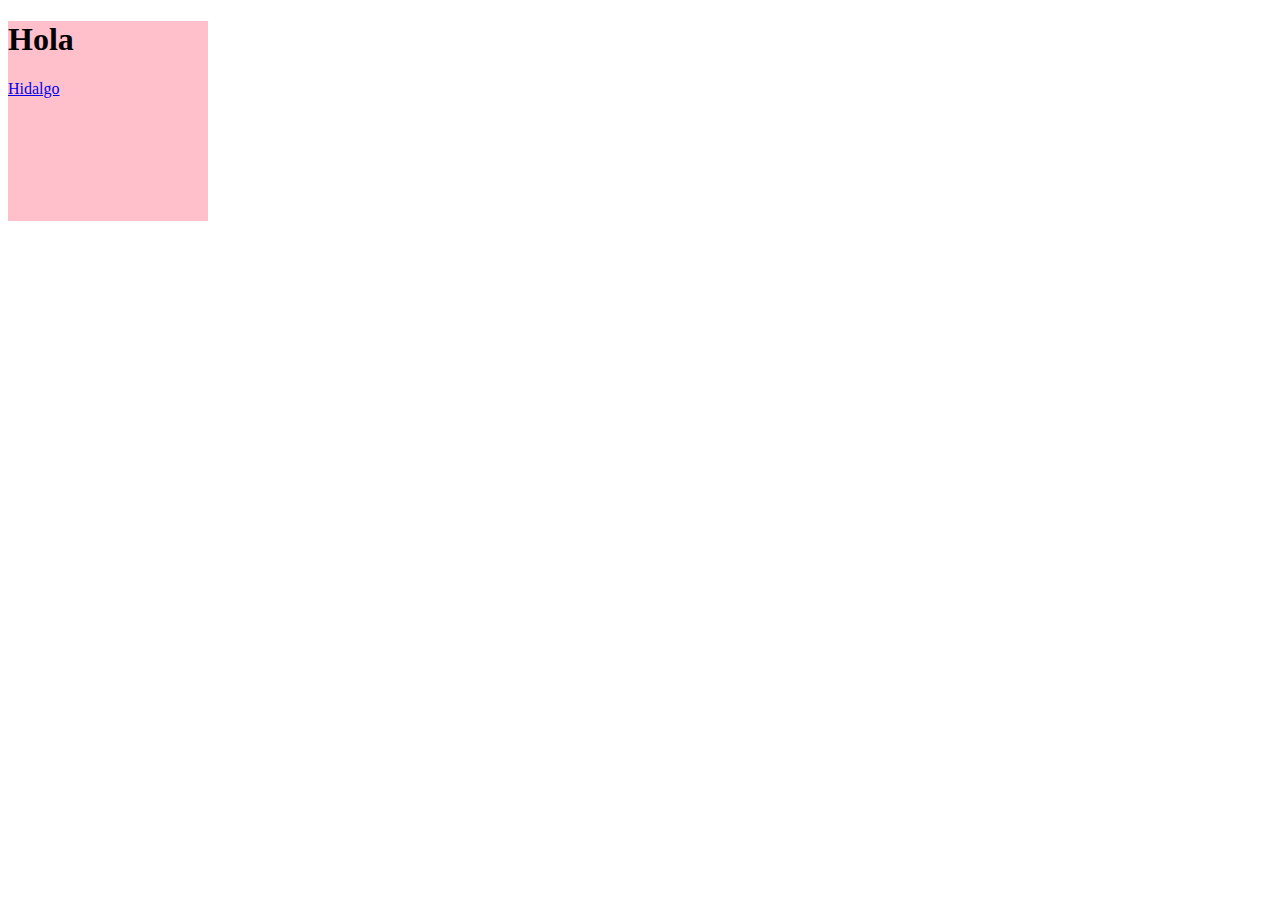
<file: Semana1/index.html>
<!DOCTYPE html>
<html>
<head>
	<meta charset="utf-8">
	<meta lang="es-MX">
	<title>Martes</title>
	<link rel="stylesheet" type="text/css" href="./estilos.css">
</head>
<body>
	<div>
		<h1>Hola</h1>
		<a href="www.hidalgo.gob.mx" target="_blank">Hidalgo</a>
	</div>
</body>
</html>
</file>
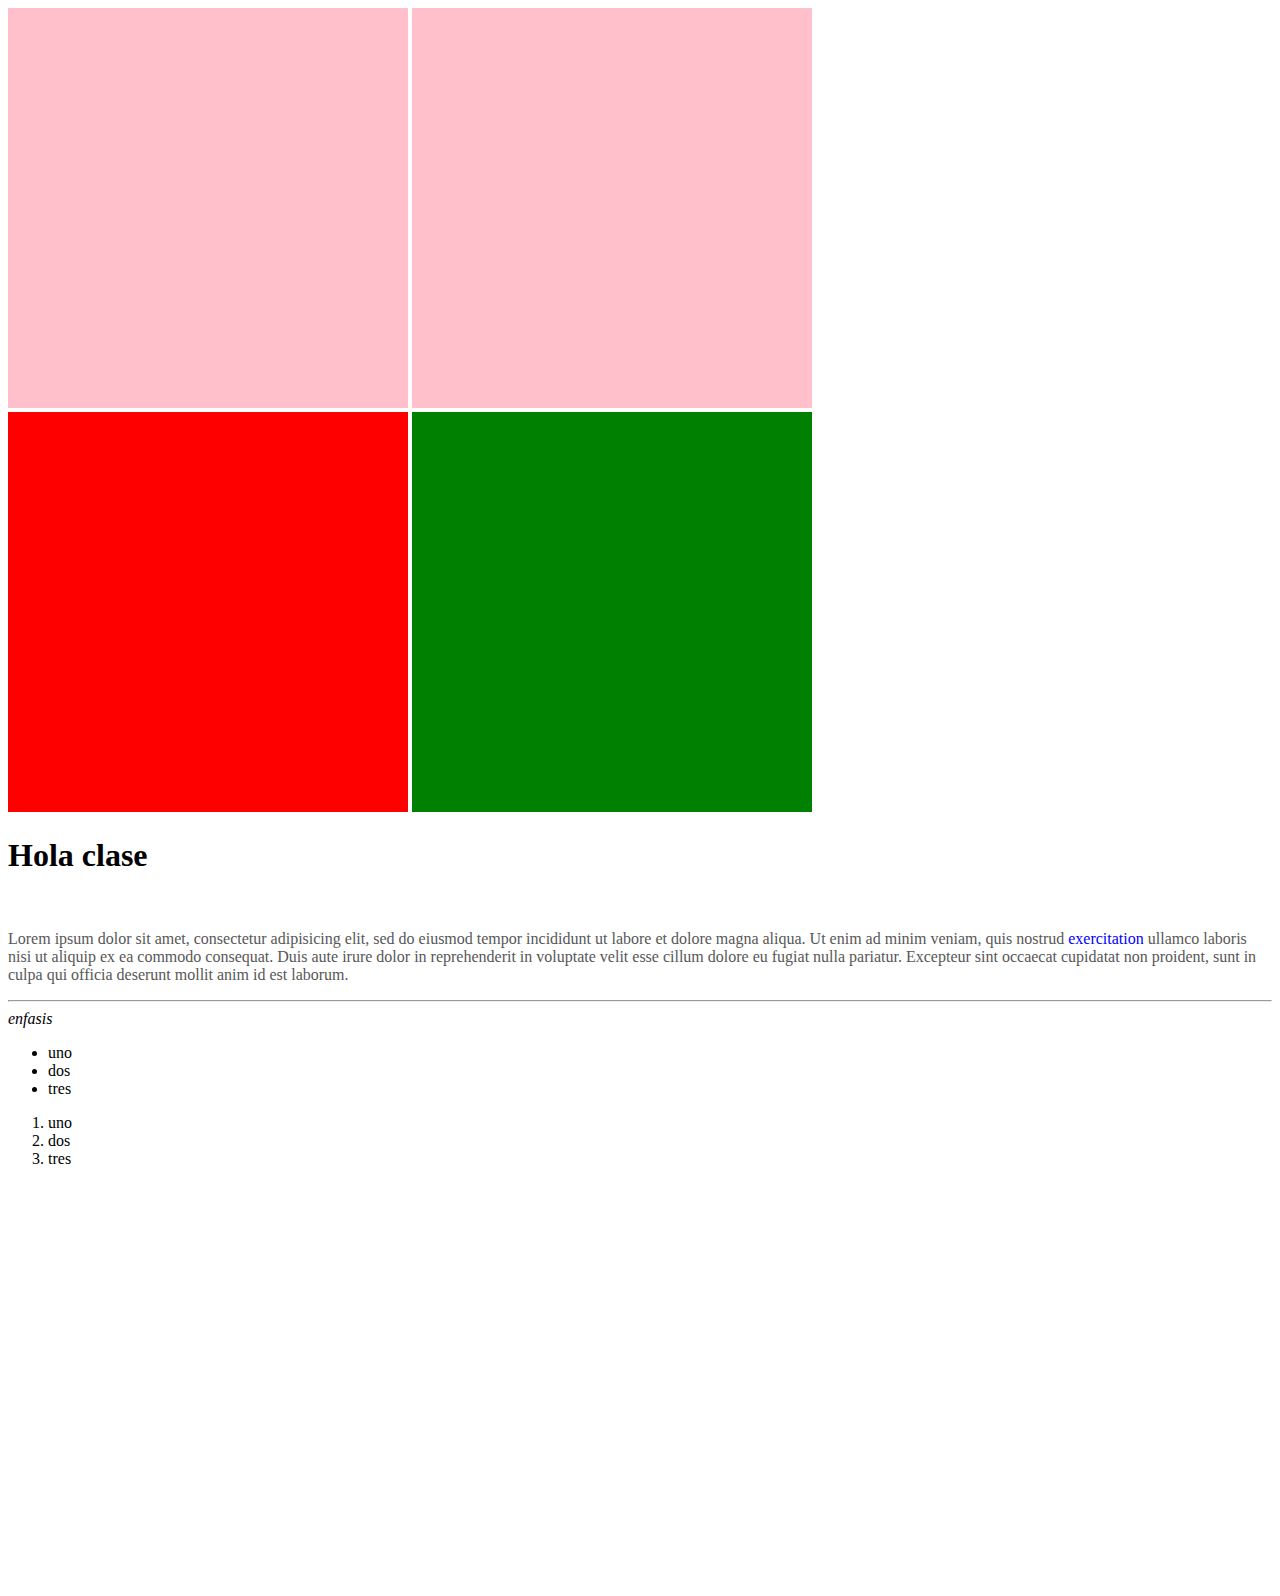
<file: Semana2/cuadro.html>
<!DOCTYPE html>
<html>
<head>
	<link rel="shortcut icon" href="https://images.uline.com/is/image//content/dam/images/S/S21500/S-21118.jpg">
	<meta lang="es-MX">
	<meta charset="UTF-8">
	<title>Martes</title>
	<link rel="stylesheet" type="text/css" href="./estilo.css">
	<meta name="description" content="Hola como estan">
</head>
<body>
	<div>
		<div class="cuadrados"></div>
		<div class="cuadrados"></div>
	</div>
	<div>
		<div id="rojo"></div>
		<div id="verde"></div>
	</div>
	<h1>Hola clase</h1><br/>
	<p class="textom">Lorem ipsum dolor sit amet, consectetur adipisicing elit, sed do eiusmod
	tempor incididunt ut labore et dolore magna aliqua. Ut enim ad minim veniam,
	quis nostrud <span class="textoa">exercitation</span> ullamco laboris nisi ut aliquip ex ea commodo
	consequat. Duis aute irure dolor in reprehenderit in voluptate velit esse
	cillum dolore eu fugiat nulla pariatur. Excepteur sint occaecat cupidatat non
	proident, sunt in culpa qui officia deserunt mollit anim id est laborum.</p>
	<hr/>
	<em>enfasis</em>
	<ul>
		<li>uno</li>
		<li>dos</li>
		<li>tres</li>
	</ul>
	<ol>
		<li>uno</li>
		<li>dos</li>
		<li>tres</li>
	</ol>
	<iframe width="80%" height="400" src="https://www.youtube.com/embed/0Rp0N_FkS50" frameborder="0" allow="accelerometer; autoplay; encrypted-media; gyroscope; picture-in-picture" allowfullscreen></iframe>
</body>
</html>
</file>
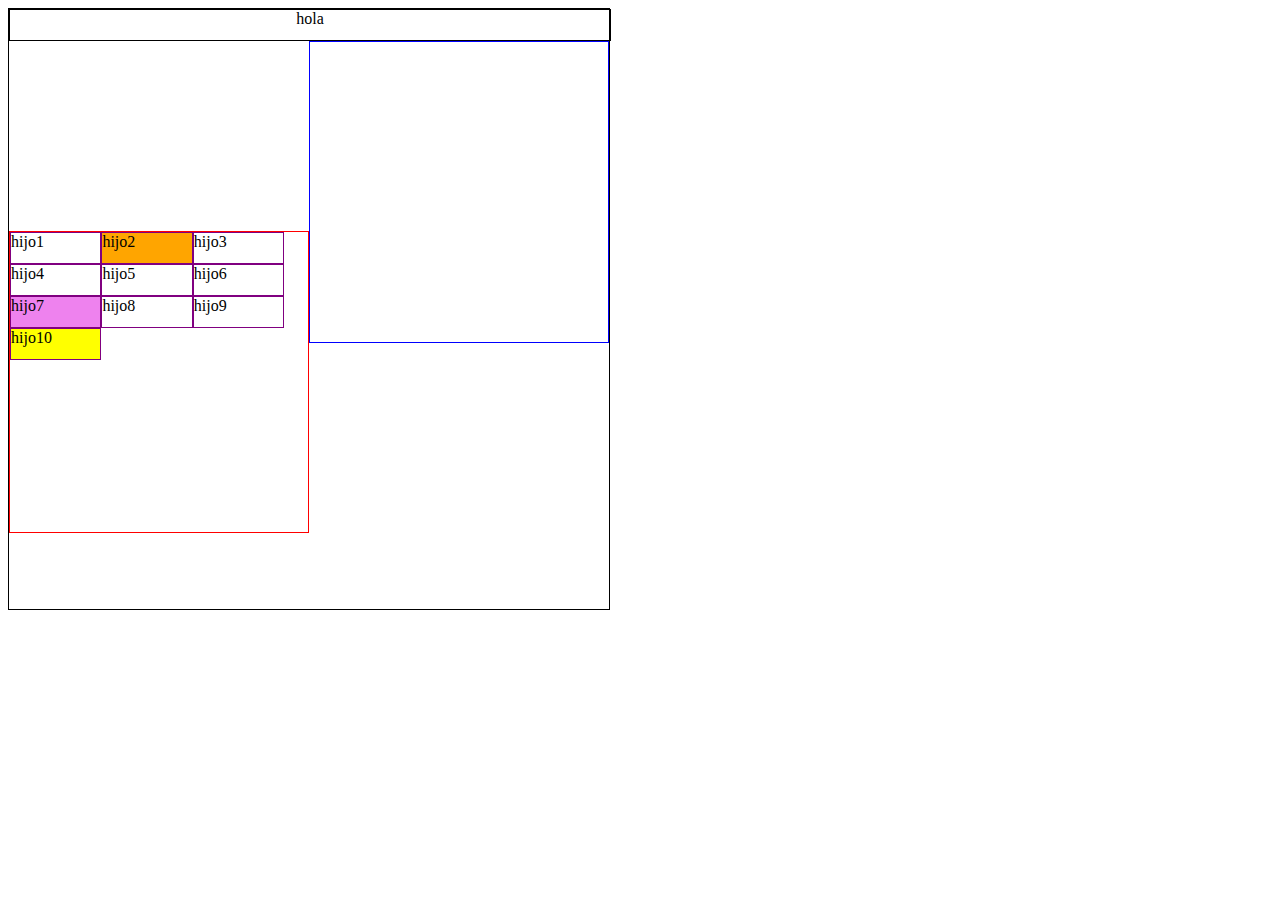
<file: semana3/javascript.html>
<!DOCTYPE html>
<html lang="es">
<head>
	<title>Martes</title>
</head>
<body>
 	<script type="text/javascript">
		var contador = 1;
 		const CrearHijo = function(){
 			const nuevo_hijo = document.createElement("div");
 			nuevo_hijo.style.width = "30%";
 			nuevo_hijo.style.height = "30px";
 			nuevo_hijo.style.border = "1px solid purple";
 			nuevo_hijo.style.display = "inline-block";
 			nuevo_hijo.innerText = "hijo" + contador;
 			contador++;
 			return nuevo_hijo;
 		}
 		const contenedor = document.createElement("div");
 		contenedor.style.width = "600px";
 		contenedor.style.height = "600px";
 		contenedor.style.border = "1px solid black";

 		const titulo = contenedor.cloneNode(true);
 		titulo.style.height = "30px";
 		titulo.innerText = "hola";
 		titulo.style.textAlign = "center";

 		const divizq = document.createElement("div");
 		divizq.style.width = "298px";
 		divizq.style.height = "300px";
 		divizq.style.border = "1px solid red";
 		divizq.style.display = "inline-block";

 		const condicional = 10;
 		const num_aleatorio = Math.floor(Math.random()*10);	
 		for (var variable = 1; variable <= condicional; variable++) {
 			var hijo_automatico = CrearHijo();

 			divizq.appendChild(hijo_automatico);
 			if(variable === 10){
 				hijo_automatico.style.backgroundColor = "yellow";
 			}
 			else if(variable === 2){
 				hijo_automatico.style.backgroundColor = "orange";
 			}
 			if (variable === num_aleatorio){
 				hijo_automatico.style.backgroundColor = "violet";
 			}
 		}

 		const divder = document.createElement("div");
 		divder.style.width = "298px";
 		divder.style.height = "300px";
 		divder.style.border = "1px solid blue";
 		divder.style.display = "inline-block";


 		contenedor.appendChild(titulo);
 		contenedor.appendChild(divizq);
 		contenedor.appendChild(divder);
 		document.body.appendChild(contenedor);
 	</script>
</body>
</html>
</file>
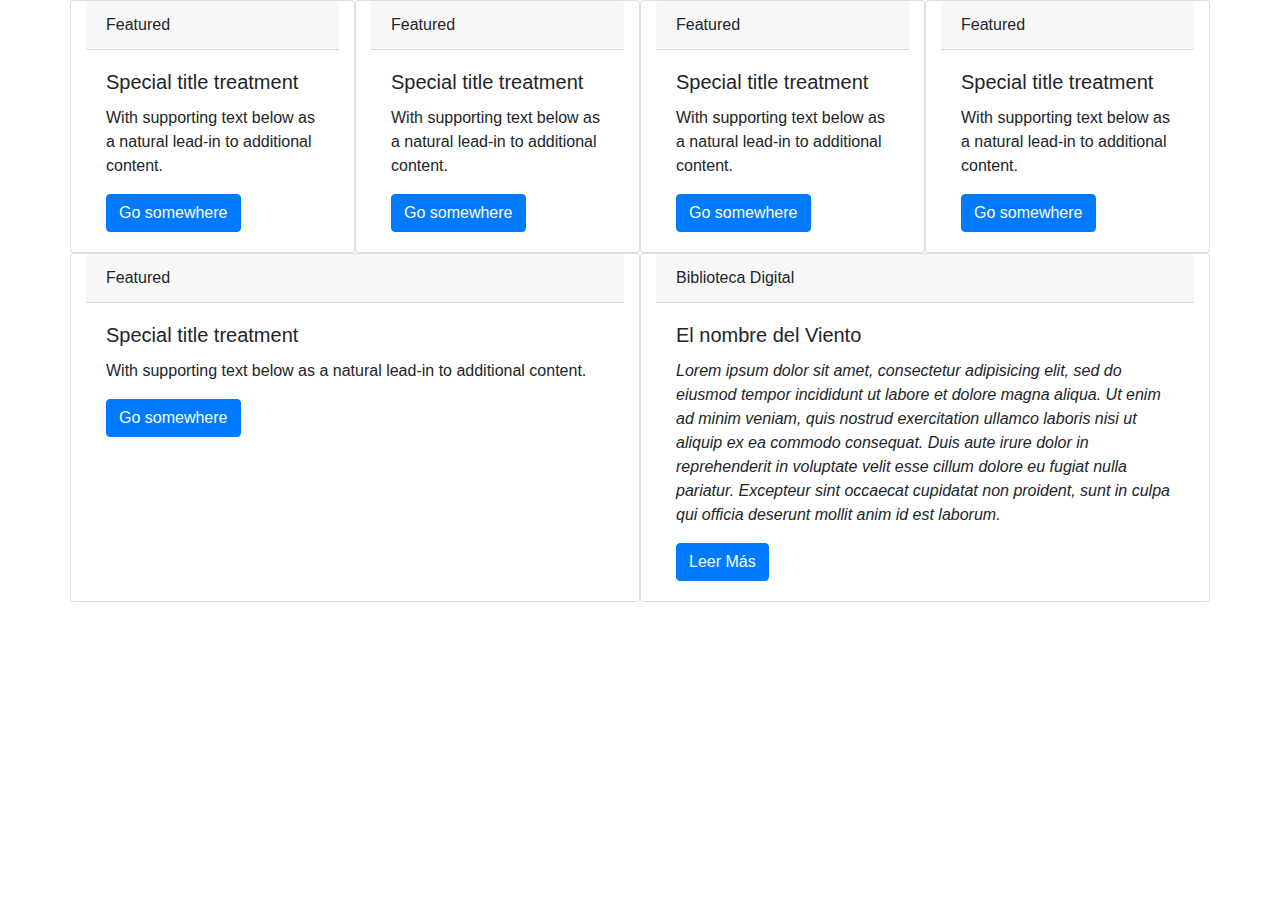
<file: semana4/bootstrap.html>
<!DOCTYPE html>
<html>
<head>
	<title>Lunes</title>
	<meta name="viewport" content="width=device-width, initial-scale=1.0">
	<link rel="stylesheet" href="https://stackpath.bootstrapcdn.com/bootstrap/4.3.1/css/bootstrap.min.css">
	<link rel="stylesheet" type="text/css" href="./estilos.css">
	<script src="https://code.jquery.com/jquery-3.3.1.slim.min.js" integrity="sha384-q8i/X+965DzO0rT7abK41JStQIAqVgRVzpbzo5smXKp4YfRvH+8abtTE1Pi6jizo" crossorigin="anonymous"></script>
	<script src="https://cdnjs.cloudflare.com/ajax/libs/popper.js/1.14.7/umd/popper.min.js"></script>
	<script src="https://stackpath.bootstrapcdn.com/bootstrap/4.3.1/js/bootstrap.min.js"></script>
</head>
<body>
	<div class="container">
		<div class="row">
			<div class="card col-md-3 col-sm-6 col-12">
			  <div class="card-header">
			    Featured
			  </div>
			  <div class="card-body">
			    <h5 class="card-title">Special title treatment</h5>
			    <p class="card-text">With supporting text below as a natural lead-in to additional content.</p>
			    <a href="#" class="btn btn-primary">Go somewhere</a>
			  </div>
			</div>
			<div class="card col-md-3 col-sm-6 col-12">
			  <div class="card-header">
			    Featured
			  </div>
			  <div class="card-body">
			    <h5 class="card-title">Special title treatment</h5>
			    <p class="card-text">With supporting text below as a natural lead-in to additional content.</p>
			    <a href="#" class="btn btn-primary">Go somewhere</a>
			  </div>
			</div>
			<div class="card col-md-3 col-sm-6 col-12">
			  <div class="card-header">
			    Featured
			  </div>
			  <div class="card-body">
			    <h5 class="card-title">Special title treatment</h5>
			    <p class="card-text">With supporting text below as a natural lead-in to additional content.</p>
			    <a href="#" class="btn btn-primary">Go somewhere</a>
			  </div>
			</div>
			<div class="card col-md-3 col-sm-6 col-12">
			  <div class="card-header">
			    Featured
			  </div>
			  <div class="card-body">
			    <h5 class="card-title">Special title treatment</h5>
			    <p class="card-text">With supporting text below as a natural lead-in to additional content.</p>
			    <a href="#" class="btn btn-primary">Go somewhere</a>
			  </div>
			</div>
		</div>
		<div class="row">
			<div class="card col-md-6 col-sm-6 col-12">
			  <div class="card-header">
			    Featured
			  </div>
			  <div class="card-body">
			    <h5 class="card-title">Special title treatment</h5>
			    <p class="card-text">With supporting text below as a natural lead-in to additional content.</p>
			    <a href="#" class="btn btn-primary">Go somewhere</a>
			  </div>
			</div>
			<div class="card col-md-6 col-sm-6 col-12">
			  <div class="card-header">
			    Biblioteca Digital
			  </div>
			  <div class="card-body">
			    <h5 class="card-title">El nombre del Viento</h5>
			    <p class="card-text"><em>Lorem ipsum dolor sit amet, consectetur adipisicing elit, sed do eiusmod
			    tempor incididunt ut labore et dolore magna aliqua. Ut enim ad minim veniam,
			    quis nostrud exercitation ullamco laboris nisi ut aliquip ex ea commodo
			    consequat. Duis aute irure dolor in reprehenderit in voluptate velit esse
			    cillum dolore eu fugiat nulla pariatur. Excepteur sint occaecat cupidatat non
			    proident, sunt in culpa qui officia deserunt mollit anim id est laborum.</em></p>
			    <button type="button" class="btn btn-primary" data-toggle="modal" data-target="#exampleModal">
  					Leer Más
				</button>
			  </div>
			  <div class="modal fade" id="exampleModal" tabindex="-1" role="dialog" aria-labelledby="exampleModalLabel" aria-hidden="true">
  <div class="modal-dialog" role="document">
    <div class="modal-content">
      <div class="modal-header">
        <h5 class="modal-title" id="exampleModalLabel">El nombre del Viento</h5>
        <button type="button" class="close" data-dismiss="modal" aria-label="Close">
          <span aria-hidden="true">&times;</span>
        </button>
      </div>
      <div class="modal-body">
        <p>Año: 2006<br>
        	Autor: Patrick Rotfuss</p>
      </div>
      <div class="modal-footer">
        <button type="button" class="btn btn-danger">Descargar</button>
      </div>
    </div>
  </div>
</div>
			</div>
		</div>
	</div>
</body>
</html>
</file>
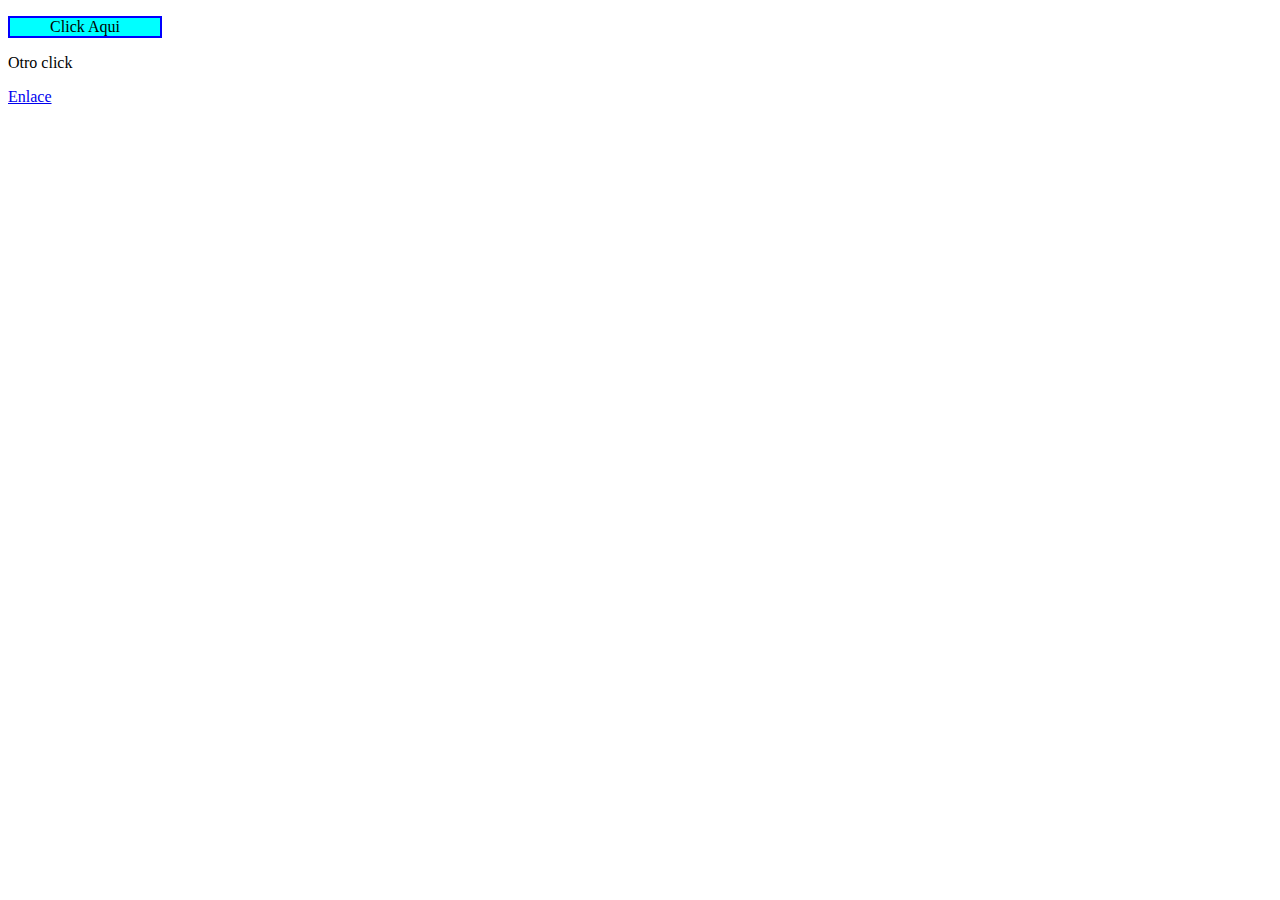
<file: semana6/JQuery.html>
<!DOCTYPE html>
<html>
<head>
	<title>Martes</title>
	<script src="https://code.jquery.com/jquery-3.3.1.min.js"></script>
	<link rel="stylesheet" type="text/css" href="./estilos.css">
	<!--script type="text/javascript">
		$(document).ready(function(){
			$("p").click(function(){
				alert("hola")
			});
		});
	</script-->
</head>
<body>
	<!-- <button onclick="window.open('https://www.google.com')">Enlace</button> -->
	<p id="ES">Esto es un ejemplo</p>
	<p class="CA">Click Aqui</p>
	<p id="OC">Otro click</p>
	<a href="https://www.google.com" target="_blank">Enlace</a>
	<script type="text/javascript">
		$(".CA").click(function(){
				alert("hola");
				$("#OC").css("background-color", "green");
				$("#ES").show();
			});
		$("#OC").click(function(){
			$("a").attr("href", "http://www.hidalgo.gob.mx");
			$("a").addClass("link");
		})
	</script>
</body>
</html>
</file>
<file: Semana1/estilos.css>
div{
	background-color: pink;
	width: 200px;
	height: 200px;
}
</file>
<file: Semana2/estilo.css>
#rojo{
	background-color: red;
	width: 400px;
	height: 400px;
	display: inline-block;
}
#verde{
	background-color: green;
	width: 400px;
	height: 400px;
	display: inline-block;
}
.cuadrados{
	background-color: pink;
	width: 400px;
	height: 400px;
	display: inline-block;
}
.textom{
	color: #575757;
}
.textoa{
	color: blue;
}
</file>
<file: semana4/estilos.css>
.btn-primary:hover{
	background-color: white;
	color:black;
}
</file>
<file: semana6/estilos.css>
.CA{
	width: 150px;
	height: auto;
	background-color: cyan;
	border: 2px solid blue;
	text-align: center;
	cursor: pointer;	
}
.CA:active{
	background-color: blue;
	color: #fff;
}
.link{
	color: red;
	text-decoration: underline;
	font-size: 20px;
}
.link:hover{
	text-decoration: none;
	font-size: 18px;
}
#ES{
	display: none;
}
</file>
